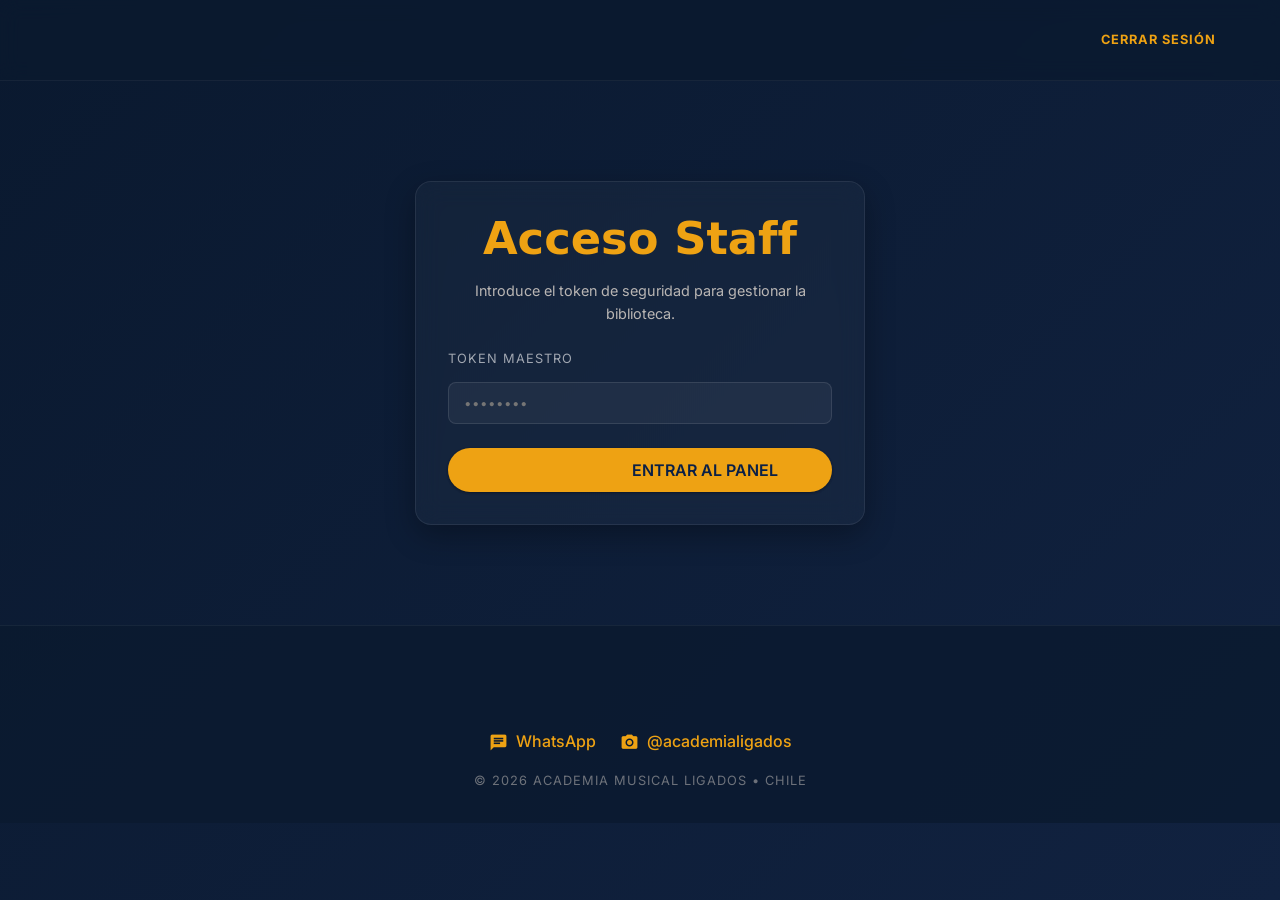
<file: admin.html>
<!DOCTYPE html>
<html lang="es">

<head>
    <meta charset="UTF-8">
    <meta name="viewport" content="width=device-width, initial-scale=1.0">
    <title>Admin - Biblioteca Academia Ligados</title>
    <link rel="stylesheet" href="ligados-design-system.css">
    <link rel="icon" href="https://res.cloudinary.com/dhw3ebc6w/image/upload/v1772942627/ligados_crop_db1aed.png">
    <link href="https://fonts.googleapis.com/icon?family=Material+Icons" rel="stylesheet">
    <script src="config.js"></script>
    <style>
        body {
            background: linear-gradient(135deg, #0a192f 0%, #112240 100%);
            min-height: 100vh;
            padding-bottom: var(--sp-xl);
        }

        .admin-nav {
            display: flex;
            justify-content: space-between;
            align-items: center;
            padding: var(--sp-m) 5%;
            background: rgba(10, 25, 47, 0.8);
            backdrop-filter: blur(10px);
            border-bottom: 1px solid rgba(255, 255, 255, 0.05);
            position: sticky;
            top: 0;
            z-index: 100;
        }

        .admin-container {
            max-width: 1100px;
            margin: var(--sp-xl) auto;
            padding: 0 var(--sp-m);
        }

        .dashboard-header {
            margin-bottom: var(--sp-xl);
            display: flex;
            justify-content: space-between;
            align-items: flex-end;
        }

        .glass-card {
            background: rgba(255, 255, 255, 0.03);
            backdrop-filter: blur(12px);
            border: 1px solid rgba(255, 255, 255, 0.08);
            border-radius: var(--radius-md);
            padding: var(--sp-xl);
            box-shadow: 0 10px 30px rgba(0, 0, 0, 0.3);
        }

        .form-section {
            margin-bottom: var(--sp-xl);
        }

        .input-group label {
            color: rgba(255, 255, 255, 0.6);
            font-size: 0.8rem;
            text-transform: uppercase;
            letter-spacing: 1px;
            margin-bottom: 8px;
            display: block;
        }

        input,
        select,
        textarea {
            background: rgba(255, 255, 255, 0.05) !important;
            border: 1px solid rgba(255, 255, 255, 0.1) !important;
            color: white !important;
            border-radius: var(--radius-sm) !important;
            padding: 12px 15px !important;
            transition: all 0.3s ease;
        }

        input:focus,
        select:focus,
        textarea:focus {
            border-color: var(--brand-accent) !important;
            background: rgba(255, 255, 255, 0.08) !important;
            outline: none;
        }

        .file-list {
            display: grid;
            gap: var(--sp-m);
            max-height: 500px;
            overflow-y: auto;
            padding-right: 10px;
        }

        .file-list::-webkit-scrollbar {
            width: 6px;
        }

        .file-list::-webkit-scrollbar-track {
            background: rgba(255, 255, 255, 0.02);
        }

        .file-list::-webkit-scrollbar-thumb {
            background: rgba(255, 255, 255, 0.1);
            border-radius: 10px;
        }

        .file-item {
            background: rgba(255, 255, 255, 0.02);
            border: 1px solid rgba(255, 255, 255, 0.05);
            border-radius: var(--radius-sm);
            padding: var(--sp-m);
            display: flex;
            align-items: center;
            gap: var(--sp-l);
            transition: all 0.2s ease;
        }

        .file-item:hover {
            background: rgba(255, 255, 255, 0.05);
            border-color: rgba(255, 255, 255, 0.1);
        }

        .item-thumb {
            width: 80px;
            height: 55px;
            border-radius: 6px;
            object-fit: cover;
            border: 1px solid rgba(255, 255, 255, 0.1);
        }

        .status-msg {
            margin-top: var(--sp-m);
            padding: var(--sp-m);
            border-radius: var(--radius-sm);
            font-weight: 500;
            text-align: center;
        }

        .success {
            background: rgba(46, 213, 115, 0.1);
            color: #2ed573;
            border: 1px solid #2ed573;
        }

        .error {
            background: rgba(255, 71, 87, 0.1);
            color: #ff4757;
            border: 1px solid #ff4757;
        }

        /* --- Modal Styles --- */
        .modal {
            display: none;
            position: fixed;
            top: 0;
            left: 0;
            width: 100%;
            height: 100%;
            background: rgba(0, 0, 0, 0.8);
            backdrop-filter: blur(8px);
            z-index: 2000;
            align-items: center;
            justify-content: center;
        }

        .modal-content {
            background: var(--bg-secondary);
            width: 90%;
            max-width: 600px;
            padding: var(--sp-xl);
            border-radius: var(--radius-md);
            border: 1px solid rgba(255, 255, 255, 0.1);
            position: relative;
        }

        .close-modal {
            position: absolute;
            top: 20px;
            right: 20px;
            cursor: pointer;
            opacity: 0.5;
            transition: opacity 0.2s;
        }

        .close-modal:hover {
            opacity: 1;
        }

        /* --- Filter Styles --- */
        .filter-bar {
            background: rgba(255, 255, 255, 0.02);
            padding: var(--sp-m);
            border-radius: var(--radius-sm);
            margin-bottom: var(--sp-m);
            display: flex;
            gap: var(--sp-m);
            align-items: center;
            flex-wrap: wrap;
        }

        .search-input {
            background: rgba(255, 255, 255, 0.05);
            border: 1px solid rgba(255, 255, 255, 0.1);
            color: white;
            padding: 8px 15px;
            border-radius: 4px;
            flex: 1;
            min-width: 200px;
        }

        .file-item-actions {
            display: flex;
            gap: 10px;
        }

        .btn-edit {
            background: rgba(255, 255, 255, 0.1);
            color: white;
            border: none;
            padding: 5px 12px;
            border-radius: 4px;
            cursor: pointer;
            font-size: 0.8rem;
            transition: background 0.2s;
        }

        .btn-edit:hover {
            background: var(--brand-accent);
            color: var(--brand-blue);
        }

        .btn-delete {
            background: transparent;
            color: #ff4757;
            border: 1px solid rgba(255, 71, 87, 0.2);
            padding: 8px 15px;
            font-size: 0.75rem;
            cursor: pointer;
            border-radius: var(--radius-sm);
            transition: all 0.3s;
        }

        .btn-delete:hover {
            background: #ff4757;
            color: white;
        }

        .material-icons {
            vertical-align: middle;
            line-height: .8;
        }

        /* Responsive */
        @media (max-width: 768px) {

            .grid-3,
            .grid-2 {
                grid-template-columns: 1fr;
            }
        }
    </style>
</head>

<body>
    <nav class="admin-nav">
        <a href="index.html" class="logo-brand" style="transform: scale(0.8); display: block;"></a>
        <div id="logout-btn" onclick="logout()"
            style="display: none; cursor: pointer; color: var(--brand-accent); font-weight: bold; font-size: 0.8rem; letter-spacing: 1px; display: flex; align-items: center; gap: 8px;">
            <span class="material-icons" style="font-size: 1.1rem;">logout</span> CERRAR SESIÓN
        </div>
    </nav>

    <div class="admin-container animate-reveal">
        <div id="auth-section" class="glass-card" style="max-width: 450px; margin: 100px auto; text-align: center;">
            <h2 style="margin-bottom: var(--sp-m); color: var(--brand-accent);">Acceso Staff</h2>
            <p style="opacity: 0.7; margin-bottom: var(--sp-l); font-size: 0.9rem;">Introduce el token de seguridad para
                gestionar la biblioteca.</p>
            <div class="input-group" style="text-align: left;">
                <label>Token Maestro</label>
                <input type="password" id="admin-token" placeholder="••••••••" style="width: 100%;">
            </div>
            <button class="btn"
                style="width: 100%; margin-top: var(--sp-m); display: flex; align-items: center; justify-content: center; gap: 10px;"
                onclick="checkAuth()">
                <span class="material-icons">login</span> ENTRAR AL PANEL
            </button>
        </div>

        <main id="admin-content" style="display: none;">
            <div class="dashboard-header">
                <div>
                    <h1 style="font-size: 2.2rem; color: var(--brand-white);">Admin <span
                            style="color: var(--brand-accent);">Ligados</span></h1>
                    <p style="opacity: 0.6;">Gestiona los recursos educativos de la plataforma.</p>
                </div>
            </div>

            <section class="form-section">
                <div class="glass-card">
                    <h3 style="margin-bottom: var(--sp-l); display: flex; align-items: center; gap: 10px;">
                        <span class="material-icons" style="color: var(--brand-accent);">add_circle</span>
                        Publicar Nuevo Recurso
                    </h3>
                    <form id="upload-form">
                        <div class="grid grid-3">
                            <div class="input-group">
                                <label>Título de la Lección</label>
                                <input type="text" id="title" required placeholder="Ej: Técnica de Púa Híbrida">
                            </div>
                            <div class="input-group">
                                <label>Instrumento / Área</label>
                                <select id="instrument" required>
                                    <option value="guitarra">Guitarra</option>
                                    <option value="piano">Piano</option>
                                    <option value="bateria">Batería</option>
                                    <option value="bajo">Bajo</option>
                                    <option value="violin">Violín</option>
                                    <option value="cello">Cello</option>
                                    <option value="ligaditos">Ligaditos (Niños)</option>
                                    <option value="teatro">Teatro</option>
                                    <option value="artes_visuales">Artes Visuales</option>
                                    <option value="canto">Canto</option>
                                    <option value="teoria">Teoría / Otros</option>
                                </select>
                            </div>
                            <div class="input-group">
                                <label>Nivel de Dificultad</label>
                                <select id="level" required>
                                    <option value="iniciacion">Iniciación</option>
                                    <option value="intermedio">Intermedio</option>
                                    <option value="avanzado">Avanzado</option>
                                </select>
                            </div>
                        </div>

                        <div class="grid grid-2" style="margin-top: var(--sp-m);">
                            <div class="input-group">
                                <label>Formato del Archivo</label>
                                <select id="category" required>
                                    <option value="pdf">PDF / Guía / Documento</option>
                                    <option value="partitura">Partitura / TAB</option>
                                    <option value="audio">Audio / MP3 / Backing Track</option>
                                    <option value="video">Clase en Video</option>
                                </select>
                            </div>
                            <div class="input-group">
                                <label>Etiquetas (separadas por coma)</label>
                                <input type="text" id="tags" placeholder="ej: jazz, armonía, principiante">
                            </div>
                        </div>

                        <div class="input-group" style="margin-top: var(--sp-m);">
                            <label>Breve Descripción</label>
                            <textarea id="description" rows="2"
                                placeholder="Describe brevemente de qué trata este material..."></textarea>
                        </div>

                        <div class="grid grid-2"
                            style="margin-top: var(--sp-m); background: rgba(255,255,255,0.02); padding: var(--sp-m); border-radius: var(--radius-sm);">
                            <div class="input-group">
                                <label>Archivo Principal (PDF, MP3, etc)</label>
                                <input type="file" id="file" required
                                    style="border: none !important; background: transparent !important; padding: 0 !important;">
                            </div>
                            <div class="input-group">
                                <label>Miniatura Personalizada (Opcional)</label>
                                <input type="file" id="thumbnail" accept="image/*"
                                    style="border: none !important; background: transparent !important; padding: 0 !important;">
                            </div>
                        </div>

                        <div style="margin-top: var(--sp-l); display: flex; align-items: center; gap: 20px;">
                            <button type="submit" class="btn" id="submit-btn"
                                style="min-width: 200px; display: flex; align-items: center; justify-content: center; gap: 10px;">
                                <span class="material-icons">cloud_upload</span> PUBLICAR RECURSO
                            </button>
                            <div id="upload-status" class="status-msg" style="flex: 1; margin: 0; display: none;"></div>
                        </div>
                    </form>
                </div>
            </section>

            <section>
                <div
                    style="display: flex; justify-content: space-between; align-items: center; margin-bottom: var(--sp-m);">
                    <h3 style="opacity: 0.7; margin: 0; display: flex; align-items: center; gap: 10px;">
                        <span class="material-icons">folder</span> Repositorio de Archivos
                    </h3>
                </div>

                <div class="filter-bar">
                    <input type="text" id="search-files" class="search-input" placeholder="Buscar por título o tags..."
                        oninput="filterRepository()">
                    <select id="filter-instrument" onchange="filterRepository()"
                        style="width: auto; padding: 6px 15px; font-size: 0.8rem;">
                        <option value="all">Todos los Instrumentos</option>
                        <option value="guitarra">Guitarra</option>
                        <option value="piano">Piano</option>
                        <option value="bateria">Batería</option>
                        <option value="bajo">Bajo</option>
                        <option value="violin">Violín</option>
                        <option value="cello">Cello</option>
                        <option value="ligaditos">Ligaditos</option>
                        <option value="teatro">Teatro</option>
                        <option value="artes_visuales">Artes Visuales</option>
                        <option value="canto">Canto</option>
                        <option value="teoria">Teoría</option>
                    </select>
                    <select id="filter-category" onchange="filterRepository()"
                        style="width: auto; padding: 6px 15px; font-size: 0.8rem;">
                        <option value="all">Todas las Categorías</option>
                        <option value="pdf">Guías/PDF</option>
                        <option value="partitura">Partituras</option>
                        <option value="audio">Audios</option>
                        <option value="video">Videos</option>
                    </select>
                </div>

                <div id="file-list" class="file-list">
                    <!-- Dinámico -->
                </div>
            </section>
        </main>
    </div>

    <footer
        style="margin-top: var(--sp-xl); padding: var(--sp-xl) 0; border-top: 1px solid rgba(255, 255, 255, 0.05); text-align: center; background: rgba(10, 25, 47, 0.8);">
        <div class="container">
            <div style="margin-bottom: var(--sp-m);">
                <span class="logo-brand" style="display: inline-block; scale: 0.6; opacity: 0.8;"></span>
            </div>
            <div style="display: flex; justify-content: center; gap: var(--sp-l); margin-bottom: var(--sp-m);">
                <a href="https://wa.me/56942151719" target="_blank"
                    style="color: var(--brand-accent); text-decoration: none; display: flex; align-items: center; gap: 8px; font-weight: 500;">
                    <span class="material-icons" style="font-size: 1.2rem;">chat</span> WhatsApp
                </a>
                <a href="https://instagram.com/academialigados" target="_blank"
                    style="color: var(--brand-accent); text-decoration: none; display: flex; align-items: center; gap: 8px; font-weight: 500;">
                    <span class="material-icons" style="font-size: 1.2rem;">photo_camera</span> @academialigados
                </a>
            </div>
            <p style="opacity: 0.4; font-size: 0.8rem; letter-spacing: 1px;">&copy; 2026 ACADEMIA MUSICAL LIGADOS •
                CHILE</p>
        </div>
    </footer>

    <!-- Edit Modal -->
    <div id="edit-modal" class="modal">
        <div class="modal-content">
            <span class="close-modal" onclick="closeEditModal()">✕</span>
            <h3 style="color: var(--brand-accent); margin-bottom: var(--sp-l);">Editar Recurso</h3>
            <form id="edit-form">
                <input type="hidden" id="edit-id">
                <div class="input-group">
                    <label>Título</label>
                    <input type="text" id="edit-title" required>
                </div>
                <div class="grid grid-2" style="margin-top: var(--sp-m);">
                    <div class="input-group">
                        <label>Instrumento</label>
                        <select id="edit-instrument">
                            <option value="guitarra">Guitarra</option>
                            <option value="piano">Piano</option>
                            <option value="bateria">Batería</option>
                            <option value="bajo">Bajo</option>
                            <option value="violin">Violín</option>
                            <option value="cello">Cello</option>
                            <option value="ligaditos">Ligaditos</option>
                            <option value="teatro">Teatro</option>
                            <option value="artes_visuales">Artes Visuales</option>
                            <option value="canto">Canto</option>
                            <option value="teoria">Teoría</option>
                        </select>
                    </div>
                    <div class="input-group">
                        <label>Categoría</label>
                        <select id="edit-category">
                            <option value="pdf">PDF / Guía</option>
                            <option value="partitura">Partitura / TAB</option>
                            <option value="audio">Audio / MP3</option>
                            <option value="video">Clase en Video</option>
                        </select>
                    </div>
                </div>
                <div class="input-group" style="margin-top: var(--sp-m);">
                    <label>Descripción</label>
                    <textarea id="edit-description" rows="3"></textarea>
                </div>
                <div class="input-group" style="margin-top: var(--sp-m);">
                    <label>Tags (separados por coma)</label>
                    <input type="text" id="edit-tags">
                </div>
                <button type="submit" class="btn" style="width: 100%; margin-top: var(--sp-l);">GUARDAR CAMBIOS</button>
            </form>
        </div>
    </div>

    <script>
        const API_BASE = CONFIG.API_BASE;
        let MASTER_TOKEN = localStorage.getItem("ligados_admin_token") || "";
        let allFiles = [];

        if (MASTER_TOKEN) verifyAndShow();

        async function verifyAndShow() {
            try {
                const res = await fetch(`${API_BASE}/api/verify`, {
                    headers: { "Authorization": `Bearer ${MASTER_TOKEN}` }
                });
                if (res.ok) {
                    showAdmin();
                } else {
                    localStorage.removeItem("ligados_admin_token");
                    document.getElementById("auth-section").style.display = "block";
                }
            } catch (err) {
                console.error("Auth failed", err);
            }
        }

        async function checkAuth() {
            const tokenInput = document.getElementById("admin-token");
            const token = tokenInput.value;
            if (!token) return;

            try {
                const res = await fetch(`${API_BASE}/api/verify`, {
                    headers: { "Authorization": `Bearer ${token}` }
                });
                if (res.ok) {
                    MASTER_TOKEN = token;
                    localStorage.setItem("ligados_admin_token", token);
                    showAdmin();
                } else {
                    alert("Token inválido. Acceso denegado.");
                    tokenInput.value = "";
                }
            } catch (err) {
                alert("Error de conexión con el servidor.");
            }
        }

        function showAdmin() {
            document.getElementById("auth-section").style.display = "none";
            document.getElementById("admin-content").style.display = "block";
            document.getElementById("logout-btn").style.display = "block";
            loadFiles();
        }

        function logout() {
            localStorage.removeItem("ligados_admin_token");
            window.location.reload();
        }

        async function loadFiles() {
            try {
                const res = await fetch(`${API_BASE}/api/files`);
                allFiles = await res.json();
                renderFiles(allFiles);
            } catch (err) { console.error(err); }
        }

        function renderFiles(files) {
            const list = document.getElementById("file-list");
            list.innerHTML = files.length ? "" : "<p style='opacity:0.5; padding: 20px; text-align: center;'>No se encontraron recursos.</p>";

            [...files].reverse().forEach(file => {
                const item = document.createElement("div");
                item.className = "file-item animate-reveal";
                const thumb = file.thumbnail_url || 'https://via.placeholder.com/150?text=Ligados';
                item.innerHTML = `
                    <img src="${thumb}" class="item-thumb" alt="thumb">
                    <div style="flex: 1;">
                        <div style="display: flex; gap: 8px; margin-bottom: 2px;">
                            <span style="font-size: 0.65rem; background: var(--brand-accent); color: var(--brand-blue); padding: 1px 6px; border-radius: 3px; font-weight: bold; text-transform: uppercase;">${file.category}</span>
                        </div>
                        <strong style="font-size:1.1rem; color: white;">${file.title}</strong><br>
                        <small style="opacity: 0.6;">${file.instrument.toUpperCase()} • ${file.level.toUpperCase()} • ${file.size}</small>
                    </div>
                    <div class="file-item-actions">
                        <button class="btn-edit" onclick="openEditModal('${file.id}')" style="display: flex; align-items: center; gap: 5px;">
                            <span class="material-icons" style="font-size: 1rem;">edit</span> Editar
                        </button>
                        <button class="btn-delete" onclick="deleteFile('${file.id}')" style="display: flex; align-items: center; gap: 5px;">
                            <span class="material-icons" style="font-size: 1rem;">delete</span> Eliminar
                        </button>
                    </div>
                `;
                list.appendChild(item);
            });
        }

        function filterRepository() {
            const searchTerm = document.getElementById("search-files").value.toLowerCase();
            const instrument = document.getElementById("filter-instrument").value;
            const category = document.getElementById("filter-category").value;

            const filtered = allFiles.filter(file => {
                const matchesSearch = file.title.toLowerCase().includes(searchTerm) ||
                    (file.tags && file.tags.some(t => t.toLowerCase().includes(searchTerm)));
                const matchesInstrument = instrument === "all" || file.instrument === instrument;
                const matchesCategory = category === "all" || file.category === category;
                return matchesSearch && matchesInstrument && matchesCategory;
            });

            renderFiles(filtered);
        }

        function openEditModal(id) {
            const file = allFiles.find(f => f.id === id);
            if (!file) return;

            document.getElementById("edit-id").value = file.id;
            document.getElementById("edit-title").value = file.title;
            document.getElementById("edit-instrument").value = file.instrument;
            document.getElementById("edit-category").value = file.category;
            document.getElementById("edit-description").value = file.description || "";
            document.getElementById("edit-tags").value = (file.tags || []).join(", ");

            document.getElementById("edit-modal").style.display = "flex";
        }

        function closeEditModal() {
            document.getElementById("edit-modal").style.display = "none";
        }

        document.getElementById("edit-form").onsubmit = async (e) => {
            e.preventDefault();
            const id = document.getElementById("edit-id").value;
            const btn = e.target.querySelector('button');
            const originalText = btn.textContent;

            btn.disabled = true;
            btn.textContent = "Guardando...";

            const updates = {
                title: document.getElementById("edit-title").value,
                instrument: document.getElementById("edit-instrument").value,
                category: document.getElementById("edit-category").value,
                description: document.getElementById("edit-description").value,
                tags: document.getElementById("edit-tags").value.split(",").map(t => t.trim()).filter(t => t)
            };

            try {
                const res = await fetch(`${API_BASE}/api/files/${id}`, {
                    method: "PUT",
                    headers: {
                        "Authorization": `Bearer ${MASTER_TOKEN}`,
                        "Content-Type": "application/json"
                    },
                    body: JSON.stringify(updates)
                });

                if (res.ok) {
                    closeEditModal();
                    loadFiles(); // Refresh the list
                } else { alert("Error al actualizar metadatos."); }
            } catch (err) {
                alert("Error de conexión.");
            } finally {
                btn.disabled = false;
                btn.textContent = originalText;
            }
        };

        document.getElementById("upload-form").onsubmit = async (e) => {
            e.preventDefault();
            const btn = document.getElementById("submit-btn");
            const status = document.getElementById("upload-status");
            btn.disabled = true;
            btn.textContent = "Subiendo...";

            const formData = new FormData();
            formData.append("file", document.getElementById("file").files[0]);

            const thumbFile = document.getElementById("thumbnail").files[0];
            if (thumbFile) formData.append("thumbnail", thumbFile);

            const metadata = {
                title: document.getElementById("title").value,
                instrument: document.getElementById("instrument").value,
                level: document.getElementById("level").value,
                category: document.getElementById("category").value,
                description: document.getElementById("description").value,
                tags: document.getElementById("tags").value.split(",").map(t => t.trim()).filter(t => t)
            };
            formData.append("metadata", JSON.stringify(metadata));

            try {
                const res = await fetch(`${API_BASE}/api/upload`, {
                    method: "POST",
                    headers: { "Authorization": `Bearer ${MASTER_TOKEN}` },
                    body: formData
                });

                if (res.ok) {
                    status.textContent = "Publicado con éxito.";
                    status.className = "status-msg success";
                    status.style.display = "block";
                    document.getElementById("upload-form").reset();
                    loadFiles();
                } else { throw new Error(); }
            } catch (err) {
                status.textContent = "Error al subir. Revisa token/conexión.";
                status.className = "status-msg error";
                status.style.display = "block";
            } finally {
                btn.disabled = false;
                btn.textContent = "Publicar Ahora";
            }
        };

        async function deleteFile(id) {
            if (!confirm("¿Eliminar este recurso?")) return;
            try {
                await fetch(`${API_BASE}/api/files/${id}`, {
                    method: "DELETE",
                    headers: { "Authorization": `Bearer ${MASTER_TOKEN}` }
                });
                loadFiles();
            } catch (err) { alert("Error"); }
        }
    </script>
</body>

</html>
</file>
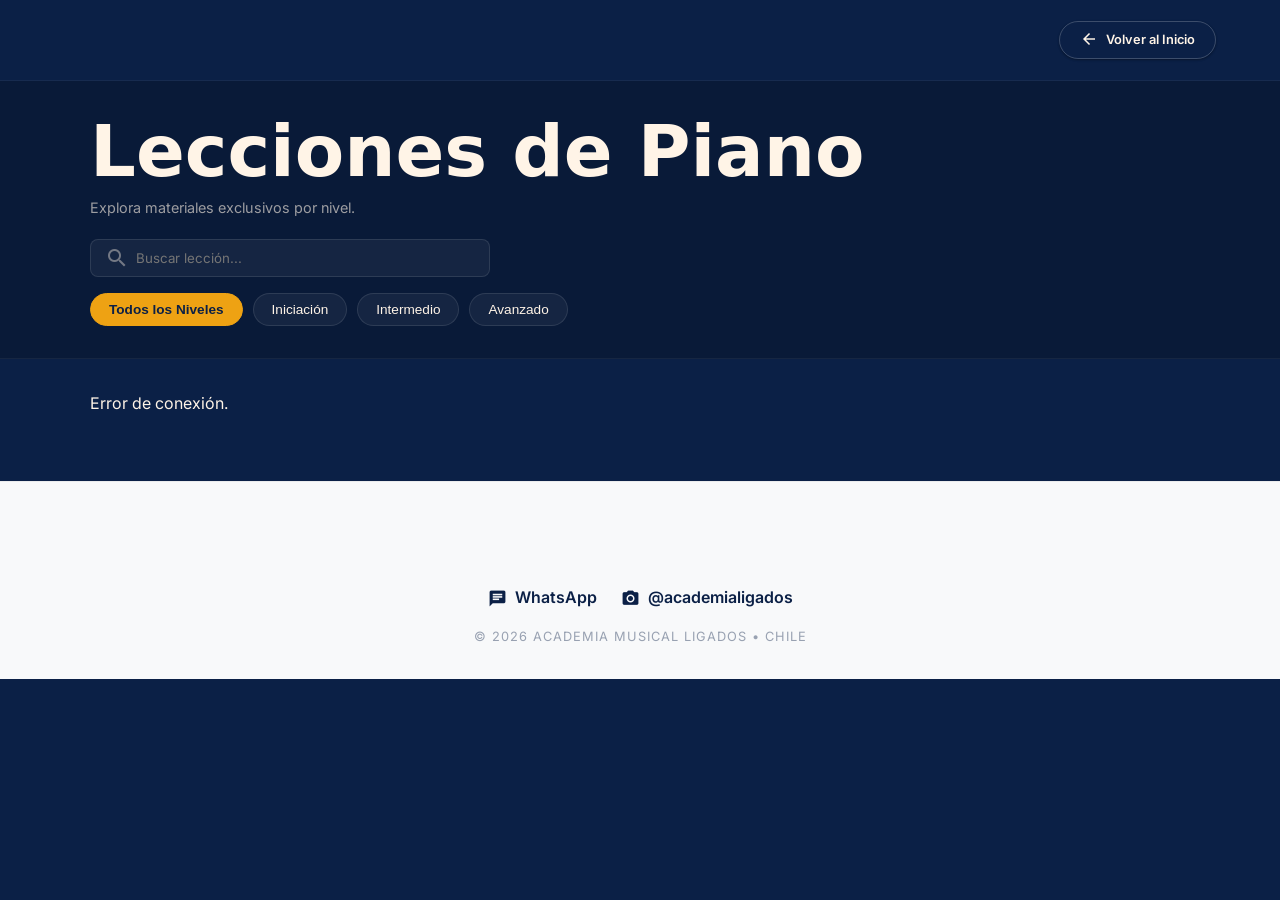
<file: lecciones.html>
<!DOCTYPE html>
<html lang="es">

<head>
    <meta charset="UTF-8">
    <meta name="viewport" content="width=device-width, initial-scale=1.0">
    <title>Lecciones - Academia Ligados</title>
    <link rel="stylesheet" href="ligados-design-system.css">
    <link rel="icon" href="https://res.cloudinary.com/dhw3ebc6w/image/upload/v1772942627/ligados_crop_db1aed.png">
    <link href="https://fonts.googleapis.com/icon?family=Material+Icons" rel="stylesheet">
    <script src="config.js"></script>
    <style>
        body {
            padding-top: 80px;
        }

        .header-minimal {
            position: fixed;
            top: 0;
            width: 100%;
            background: var(--brand-blue);
            padding: var(--sp-m) 5%;
            display: flex;
            justify-content: space-between;
            align-items: center;
            z-index: 1000;
            border-bottom: 1px solid rgba(255, 255, 255, 0.05);
        }

        .filter-header {
            background: var(--bg-secondary);
            padding: var(--sp-xl) 0;
            border-bottom: 1px solid rgba(255, 255, 255, 0.05);
        }

        .level-tabs {
            display: flex;
            gap: 10px;
            margin-top: var(--sp-m);
            flex-wrap: wrap;
        }

        .tab-btn {
            background: rgba(255, 255, 255, 0.05);
            border: 1px solid rgba(255, 255, 255, 0.1);
            color: var(--brand-white);
            padding: 8px 18px;
            border-radius: var(--radius-full);
            cursor: pointer;
            font-size: 0.85rem;
            transition: all 0.2s;
        }

        .tab-btn.active {
            background: var(--brand-accent);
            color: var(--brand-blue);
            border-color: var(--brand-accent);
            font-weight: bold;
        }

        .search-box {
            background: rgba(255, 255, 255, 0.05);
            border: 1px solid rgba(255, 255, 255, 0.1);
            border-radius: var(--radius-sm);
            padding: 10px 15px 10px 45px;
            color: white;
            width: 100%;
            max-width: 400px;
            outline: none;
        }

        .search-container {
            position: relative;
            width: 100%;
            max-width: 400px;
        }

        .search-container .material-icons {
            position: absolute;
            left: 15px;
            top: 50%;
            transform: translateY(-50%);
            opacity: 0.4;
        }

        .material-icons {
            vertical-align: middle;
            line-height: 1;
        }

        .resource-grid {
            display: grid;
            grid-template-columns: repeat(auto-fill, minmax(280px, 1fr));
            gap: var(--sp-xl);
            padding: var(--sp-xl) 0;
        }

        .resource-card {
            background: var(--brand-white);
            border-radius: var(--radius-md);
            overflow: hidden;
            display: flex;
            flex-direction: column;
            transition: transform 0.3s ease;
            box-shadow: var(--elevation-1);
        }

        .resource-card:hover {
            transform: translateY(-5px);
            box-shadow: var(--elevation-2);
        }

        .card-thumb {
            width: 100%;
            height: 180px;
            object-fit: cover;
            border-bottom: 1px solid rgba(0, 0, 0, 0.05);
        }

        .card-body {
            padding: var(--sp-l);
            color: var(--brand-blue);
            flex: 1;
            display: flex;
            flex-direction: column;
        }

        .card-body h3 {
            font-size: 1.2rem;
            margin-bottom: 8px;
        }

        .card-body p {
            font-size: 0.9rem;
            opacity: 0.8;
            margin-bottom: 20px;
            flex: 1;
        }

        .card-footer {
            display: flex;
            justify-content: space-between;
            align-items: center;
            padding-top: 15px;
            border-top: 1px solid rgba(0, 0, 0, 0.05);
        }

        .level-badge {
            font-size: 0.7rem;
            font-weight: 800;
            color: var(--brand-accent);
            text-transform: uppercase;
        }

        .category-badge {
            font-size: 0.6rem;
            font-weight: 700;
            color: var(--brand-blue);
            background: rgba(0, 0, 0, 0.05);
            padding: 2px 8px;
            border-radius: 4px;
            text-transform: uppercase;
        }

        /* Skeleton Loaders */
        .skeleton {
            background: #eee;
            background: linear-gradient(110deg, #ececec 8%, #f5f5f5 18%, #ececec 33%);
            border-radius: var(--radius-md);
            background-size: 200% 100%;
            animation: 1.5s shine linear infinite;
        }

        @keyframes shine {
            to {
                background-position-x: -200%;
            }
        }

        .skeleton-card {
            height: 380px;
            width: 100%;
        }
    </style>
</head>

<body>

    <header class="header-minimal">
        <a href="index.html" class="logo-brand" style="scale: 0.8; transform-origin: left center;"></a>
        <div style="display: flex; gap: 20px; align-items: center;">
            <a href="index.html" class="btn btn-outline"
                style="padding: 8px 20px; font-size: 0.8rem; display: flex; align-items: center; gap: 8px;">
                <span class="material-icons" style="font-size: 1.1rem;">arrow_back</span> Volver al Inicio
            </a>
        </div>
    </header>

    <main>
        <section class="filter-header animate-reveal">
            <div class="container">
                <div
                    style="display: flex; justify-content: space-between; align-items: flex-end; flex-wrap: wrap; gap: 20px;">
                    <div>
                        <h1 id="instrument-title" style="margin-bottom: 5px;">Lecciones de Piano</h1>
                        <p id="instrument-count" style="opacity: 0.6; font-size: 0.9rem;">Explora materiales exclusivos
                            por nivel.</p>
                    </div>
                    <div class="search-container">
                        <span class="material-icons">search</span>
                        <input type="text" id="search" class="search-box" placeholder="Buscar lección...">
                    </div>
                </div>

                <div class="level-tabs" id="level-tabs">
                    <button class="tab-btn active" data-level="all">Todos los Niveles</button>
                    <button class="tab-btn" data-level="iniciacion">Iniciación</button>
                    <button class="tab-btn" data-level="intermedio">Intermedio</button>
                    <button class="tab-btn" data-level="avanzado">Avanzado</button>
                </div>
            </div>
        </section>

        <section class="container">
            <div class="resource-grid" id="grid">
                <!-- Skeleton Loader Initial -->
                <div class="skeleton skeleton-card"></div>
                <div class="skeleton skeleton-card"></div>
                <div class="skeleton skeleton-card"></div>
            </div>
        </section>
    </main>

    <footer
        style="margin-top: var(--sp-xl); padding: var(--sp-xl) 0; border-top: 1px solid rgba(0, 0, 0, 0.05); text-align: center; background: #f8f9fa;">
        <div class="container">
            <div style="margin-bottom: var(--sp-m);">
                <span class="logo-brand"
                    style="display: inline-block; scale: 0.6; opacity: 0.8; filter: invert(0.8);"></span>
            </div>
            <div style="display: flex; justify-content: center; gap: var(--sp-l); margin-bottom: var(--sp-m);">
                <a href="https://wa.me/56942151719" target="_blank"
                    style="color: var(--brand-blue); text-decoration: none; display: flex; align-items: center; gap: 8px; font-weight: 600;">
                    <span class="material-icons" style="font-size: 1.2rem;">chat</span> WhatsApp
                </a>
                <a href="https://instagram.com/academialigados" target="_blank"
                    style="color: var(--brand-blue); text-decoration: none; display: flex; align-items: center; gap: 8px; font-weight: 600;">
                    <span class="material-icons" style="font-size: 1.2rem;">photo_camera</span> @academialigados
                </a>
            </div>
            <p style="opacity: 0.4; font-size: 0.8rem; color: var(--brand-blue); letter-spacing: 1px;">&copy; 2026
                ACADEMIA MUSICAL LIGADOS • CHILE</p>
        </div>
    </footer>

    <script>
        const API_BASE = CONFIG.API_BASE;
        let allItems = [];
        let curLevel = 'all';

        const params = new URLSearchParams(window.location.search);
        const curInst = params.get('inst') || 'piano';

        async function init() {
            document.getElementById('instrument-title').textContent = `Lecciones de ${curInst.charAt(0).toUpperCase() + curInst.slice(1)}`;
            try {
                const res = await fetch(`${API_BASE}/api/files`);
                const data = await res.json();
                allItems = data.filter(r => r.instrument === curInst);
                document.getElementById('instrument-count').textContent = `${allItems.length} materiales disponibles`;
                render();
            } catch (err) {
                document.getElementById('grid').innerHTML = "<p>Error de conexión.</p>";
            }
        }

        function render() {
            const query = document.getElementById('search').value.toLowerCase();
            const grid = document.getElementById('grid');

            const filtered = allItems.filter(r => {
                const matchSearch = r.title.toLowerCase().includes(query);
                const matchLevel = curLevel === 'all' || r.level === curLevel;
                return matchSearch && matchLevel;
            });

            if (!filtered.length) {
                grid.innerHTML = "<p style='grid-column: 1/-1; text-align: center; padding: 40px; opacity: 0.5;'>No se encontraron materiales para esta selección.</p>";
                return;
            }

            grid.innerHTML = filtered.reverse().map(r => `
                <div class="resource-card animate-reveal">
                    <img src="${r.thumbnail_url || 'https://via.placeholder.com/400x200?text=Ligados'}" class="card-thumb" alt="preview">
                    <div class="card-body">
                        <div style="display: flex; justify-content: space-between; margin-bottom: 5px;">
                            <span class="level-badge">${r.level}</span>
                            <span class="category-badge">${r.category.toUpperCase()}</span>
                        </div>
                        <h3>${r.title}</h3>
                        <p>${r.description || 'Material didáctico exclusivo para Academia Ligados.'}</p>
                        <div class="card-footer">
                            <span style="font-size: 0.75rem; opacity: 0.6; font-weight: 600; display: flex; align-items: center; gap: 5px;">
                                <span class="material-icons" style="font-size: 0.9rem;">sd_storage</span> ${r.size}
                            </span>
                            <a href="${r.file_url}" target="_blank" class="btn btn-secondary" style="padding: 6px 15px; font-size: 0.8rem; display: flex; align-items: center; gap: 8px;">
                                <span class="material-icons" style="font-size: 1rem;">download</span> DESCARGAR
                            </a>
                        </div>
                    </div>
                </div>
            `).join('');
        }

        document.getElementById('level-tabs').addEventListener('click', e => {
            if (e.target.dataset.level) {
                document.querySelectorAll('.tab-btn').forEach(b => b.classList.remove('active'));
                e.target.classList.add('active');
                curLevel = e.target.dataset.level;
                render();
            }
        });

        document.getElementById('search').addEventListener('input', render);

        init();
    </script>
</body>

</html>
</file>
<file: ligados-design-system.css>
/* 
   ==========================================================================
   LIGADOS DESIGN SYSTEM - v3.0.0 (Manual de Identidad Visual Autónomo)
   ==========================================================================
   ESTE ARCHIVO ES EL ÚNICO PUNTO DE VERDAD PARA LA MARCA "ACADEMIA LIGADOS".
   Cualquier IA debe seguir estas instrucciones para mantener la consistencia.

   INSTRUCCIONES DE IDENTIDAD:
   1. LOGO OFICIAL: Usar la variable --brand-logo.
   2. FAVICON: https://res.cloudinary.com/dhw3ebc6w/image/upload/v1772942627/ligados_crop_db1aed.png
   3. TIPOGRAFÍA: 
      - Títulos (H1-H4): Futura (o Century Gothic) -> --font-header
      - Interfaz y Cuerpo: Inter -> --font-ui
   4. PALETA:
      - Fondo Principal: --brand-blue (#0b2046)
      - Superficies/Papel: --brand-white (#FFF4e7)
      - Acentos/Destacados: --brand-accent (#EEA213)
   ========================================================================== 
*/

@import url('https://fonts.googleapis.com/css2?family=Inter:wght@400;500;700&display=swap');
@import url('https://fonts.googleapis.com/css2?family=Material+Symbols+Rounded:opsz,wght,FILL,GRAD@20..48,100..700,0..1,-50..200');

/* SECTION: DESIGN TOKENS */
:root {
    /* --- Palette --- */
    --brand-blue: #0b2046;
    --brand-white: #FFF4e7;
    --brand-accent: #EEA213;
    --bg-secondary: #091a38;

    /* --- Assets --- */
    --brand-logo: url('https://res.cloudinary.com/dhw3ebc6w/image/upload/v1772942627/ligados_crop_db1aed.png');
    --favicon-url: 'https://res.cloudinary.com/dhw3ebc6w/image/upload/v1772942627/ligados_crop_db1aed.png';

    /* --- Status --- */
    --status-success: #2e7d32;
    --status-error: #d32f2f;
    --status-warning: #ed6c02;

    /* --- Typography --- */
    --font-header: 'Futura', 'Century Gothic', 'Tw Cen MT', system-ui, sans-serif;
    --font-ui: 'Inter', system-ui, sans-serif;

    /* --- Spacing --- */
    --sp-xs: 4px;
    --sp-s: 8px;
    --sp-m: 16px;
    --sp-l: 24px;
    --sp-xl: 32px;
    --sp-xxl: 48px;

    /* --- Radii --- */
    --radius-sm: 8px;
    --radius-md: 16px;
    --radius-lg: 28px;
    --radius-full: 9999px;

    /* --- Elevation (Shadows) --- */
    --elevation-1: 0 1px 3px rgba(0, 0, 0, 0.12), 0 1px 2px rgba(0, 0, 0, 0.24);
    --elevation-2: 0 3px 6px rgba(0, 0, 0, 0.15), 0 2px 4px rgba(0, 0, 0, 0.12);
    --elevation-3: 0 10px 20px rgba(0, 0, 0, 0.19), 0 6px 6px rgba(0, 0, 0, 0.23);
}

/* SECTION: RESET & BASE */
* {
    box-sizing: border-box;
    margin: 0;
    padding: 0;
}

body {
    font-family: var(--font-ui);
    background-color: var(--brand-blue);
    color: var(--brand-white);
    line-height: 1.6;
    -webkit-font-smoothing: antialiased;
}

h1,
h2,
h3,
h4,
.font-title {
    font-family: var(--font-header);
    font-weight: 700;
    line-height: 1.1;
    margin-bottom: var(--sp-m);
    color: inherit;
}

h1 {
    font-size: clamp(2.5rem, 8vw, 4.5rem);
}

h2 {
    font-size: clamp(1.8rem, 5vw, 2.8rem);
}

h3 {
    font-size: clamp(1.4rem, 4vw, 1.8rem);
}

h4 {
    font-size: 1.2rem;
}

/* SECTION: COMPONENTS */

/* --- BOTONES (.btn) --- */
.btn {
    display: inline-flex;
    align-items: center;
    justify-content: center;
    padding: 12px 28px;
    font-family: var(--font-ui);
    font-weight: 600;
    font-size: 1rem;
    border: none;
    border-radius: var(--radius-lg);
    cursor: pointer;
    transition: all 0.25s cubic-bezier(0.4, 0, 0.2, 1);
    background: var(--brand-accent);
    color: var(--brand-blue);
    box-shadow: var(--elevation-1);
    text-decoration: none;
}

.btn:hover {
    transform: translateY(-2px) scale(1.02);
    box-shadow: var(--elevation-2);
    filter: brightness(1.05);
}

.btn-secondary {
    background: var(--brand-white);
    color: var(--brand-blue);
}

.btn-outline {
    background: transparent;
    border: 1px solid rgba(255, 255, 255, 0.2);
    color: var(--brand-white);
}

/* --- TARJETAS (.card) --- */
.card {
    background: var(--brand-white);
    color: var(--brand-blue);
    padding: var(--sp-xl);
    border-radius: var(--radius-md);
    box-shadow: var(--elevation-1);
    transition: all 0.4s cubic-bezier(0.4, 0, 0.2, 1);
    border: 1px solid rgba(0, 0, 0, 0.05);
    display: flex;
    flex-direction: column;
    gap: var(--sp-s);
}

.card:hover {
    transform: translateY(-8px);
    box-shadow: var(--elevation-3);
}

.card h3 {
    color: var(--brand-blue);
    margin-bottom: var(--sp-xs);
}

/* --- INPUTS --- */
.input-group {
    display: flex;
    flex-direction: column;
    gap: var(--sp-xs);
    margin-bottom: var(--sp-l);
}

input,
select,
textarea {
    padding: 14px 16px;
    background: rgba(255, 255, 255, 0.03);
    border: 1px solid rgba(255, 255, 255, 0.1);
    border-radius: var(--radius-sm);
    color: white;
    font-family: var(--font-ui);
    outline: none;
    transition: all 0.2s;
}

input:focus {
    border-color: var(--brand-accent);
    background: rgba(255, 255, 255, 0.08);
}

/* SECTION: UTILITIES */
.icon {
    font-family: 'Material Symbols Rounded';
    font-size: 24px;
    display: inline-block;
    vertical-align: middle;
}

.logo-brand {
    height: 48px;
    width: auto;
    content: var(--brand-logo);
    /* Exposición directa del asset */
}

.container {
    width: 90%;
    max-width: 1100px;
    margin: 0 auto;
}

.grid {
    display: grid;
    gap: var(--sp-l);
}

.grid-2 {
    grid-template-columns: repeat(auto-fit, minmax(300px, 1fr));
}

.grid-3 {
    grid-template-columns: repeat(auto-fit, minmax(280px, 1fr));
}

.animate-reveal {
    opacity: 0;
    animation: reveal 0.8s cubic-bezier(0.4, 0, 0.2, 1) forwards;
}

@keyframes reveal {
    from {
        opacity: 0;
        transform: translateY(20px);
    }

    to {
        opacity: 1;
        transform: translateY(0);
    }
}

/* SECTION: RESPONSIVE OVERRIDES */
@media (max-width: 768px) {
    :root {
        --sp-xxl: 32px;
        --sp-xl: 24px;
    }

    .container {
        width: 92%;
    }

    .btn {
        width: 100%;
        padding: 16px 20px;
    }

    input,
    select,
    textarea {
        font-size: 16px;
    }
}
</file>
